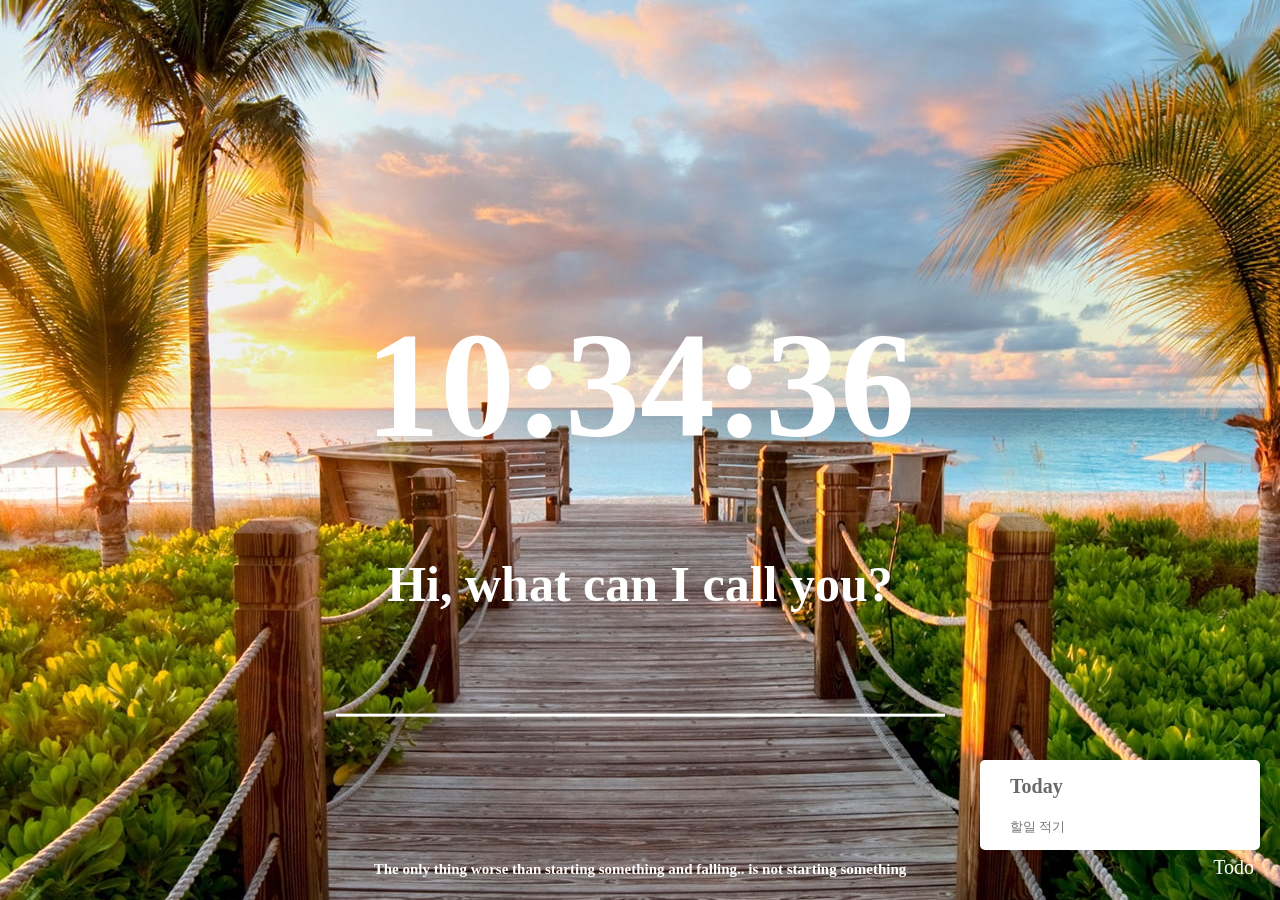
<file: index.html>
<!DOCTYPE html>
<html lang='en'>

<head>
    <meta charset="UTF-8">
    <meta http-equiv="X-UA_Compatible" content="IE-edge">
    <meta name="viewport" content="width=device-width, initial-scale=1.0">
    <link rel="stylesheet" href="css/style.css" ;>
</head>

<body>
    <title>Momentum Clone</title>
    <div class="background">
        <img src="../img/1.jpg" alt="Image"></img>
        <div class="overlay">
            <h1 id="clock"></h1>
            <h2 id="greeting"></h2>
            <div style="padding-top: 50px;"></div>
            <div class="custom-input">
                <h1 class="sizable-big"></h1>
                <form>
                    <input required maxlength="15" type="text" id="main-input">
                </form>
            </div>
            <div class="focus-todo hidden">
                <h1>Today</h1>
                <ul></ul>
            </div>
        </div>
        <footer>
            <h1 class="author hidden"></h1>
            <h2 class="qutoe">"This is qutoe."</h1>
        </footer>
        <div class="sub-todo">
            <h1>Today</h1>
            <ul>
            </ul>
            <form class="sub-form">
                <input required maxlength="20" type="text" id="sub-input" placeholder="할일 적기">
            </form>
        </div>
        <button class="rb-btn">
            Todo
        </button>

        <div id='weather' class="rt-weather">
            <div>
                <img></img>
                <span id='city'></span>
            </div>
            <span id="temp"></span>

        </div>

    </div>


    <script src="code/clock.js"></script>
    <script src="code/rnd_contents.js"></script>
    <script src="code/todo_list.js"></script>
    <script src="code/custom_input.js"></script>
    <script src="code/weather.js"></script>

</body>

</html>
</file>
<file: css/style.css>
body {
  margin: 0;
  font-size: 30px;
  font-family: 'Times New Roman', Times, serif;
  justify-content: center;
  /* 가로 */
  align-items: center;
  /* 세로 */
  text-align: center;
}

#clock,
#greeting {
  margin: 0;
}

.hidden {
  display: none !important;
}

div.custom-input {
  font-size: 20px;
  width: fit-content;
  height: 500px;
}

#main-input {
  background-color: transparent;
  border: none;
  border-bottom: 3px solid white;
  text-align: center;
  caret-color: white;
  padding: 5px;
  color: white;
  font-size: 50px;
  font-family: inherit;
}

input:focus {
  outline: none;
  color: white;
  font-family: inherit;
}

.sub-todo {
  position: fixed;
  right: 20px;
  bottom: 50px;

  display: flex;
  flex-direction: column;
  align-items: flex-start;
  height: auto;
  width: 250px;
  padding: 15px;
  border-radius: 5px;

  background-color: white;
  font-size: 10px;
  color: dimgray;

}

.sub-todo h1 {
  margin-top: 0;
  margin-bottom: 0;
  margin-left: 15px;
  width: max-content;
  padding: 0;
}

.sub-todo ul {
  list-style-type: none;
  white-space: pre-line;
  text-align: left;
  vertical-align: middle;

  padding: 0;
  margin: 0;
}


.sub-form {
  position: relative;
  background-color: transparent;
  margin-left: 15px;
  margin-top: 10px;
}

#sub-input {
  display: inherit;
  text-align: left;
  background-color: transparent;
  border: none;
  margin: 0;
  padding: 0;
  color: dimgray;
  font-size: px;
  font-family: inherit;
}


.li-sub {
  list-style: none;
  font-size: 15px;
  height: fit-content;
  width: fit-content;
  margin: 0;
  align-items: start;
  vertical-align: middle;
  color: dimgray;
}

#temp{
  font-size: 15px;
}

#city{
  font-size: 20px;
}




.sizable-big {
  font-size: 50px;
}

.sizable-small {
  font-size: 40px;
}



#clock {
  font-size: 150px;
}

.background {
  position: relative;
  display: flex;
  justify-content: center;
  align-items: center;
  width: 100%;
  height: 100vh;
  /* 뷰포트의 높이와 같도록 설정 */
  overflow: hidden;
}

.background img {
  position: absolute;
  /* 이미지를 상위 엘리먼트와 겹치게 */
  object-fit: cover;
}

.overlay {
  position: absolute;
  color: white;
  text-align: center;
  width: min-content;
  height: fit-content;
  transform: translateY(30%);
}

.rb-btn {
  position: fixed;
  bottom: 20px;
  right: 20px;
  background-color: transparent;
  font-size: 20px;
  font-family: inherit;
  color: white;
  border: none;
}

.rt-weather {
  position: fixed;
  top: 20px;
  right: 20px;
  color: white;
}


.focus-todo {
  font-size: 20px;
  height: 500px;
  text-align: center;
}

footer {
  position: absolute;
  bottom: 0;
  font-size: 10px;
  color: white;
  margin-bottom: 10px;
}

.focus-todo ul {
  list-style-type: none;
  padding: 0;
}

.li-main {
  font-size: 30px;
  /* 가로 */
  align-items: center;
  /* 세로 */
  text-align: center;
  display: inline-block;
  vertical-align: middle;
  justify-content: center;
}


/* 체크박스 */
.li-main .checkbox,
.li-main .delete-btn {
  opacity: 1;
  width: 30px;
  height: 30px;
  vertical-align: middle;
  margin: 5px;
  padding: 0;
  font-size: 10px;
}

/* 체크박스 */
.li-sub .checkbox,
.li-sub .delete-btn {
  opacity: 1;
  width: 15px;
  height: 15px;
  vertical-align: middle;
  margin: 5px;
  padding: 0;
  font-size: 10px;
}

.line {
  text-decoration: line-through;
}
</file>
